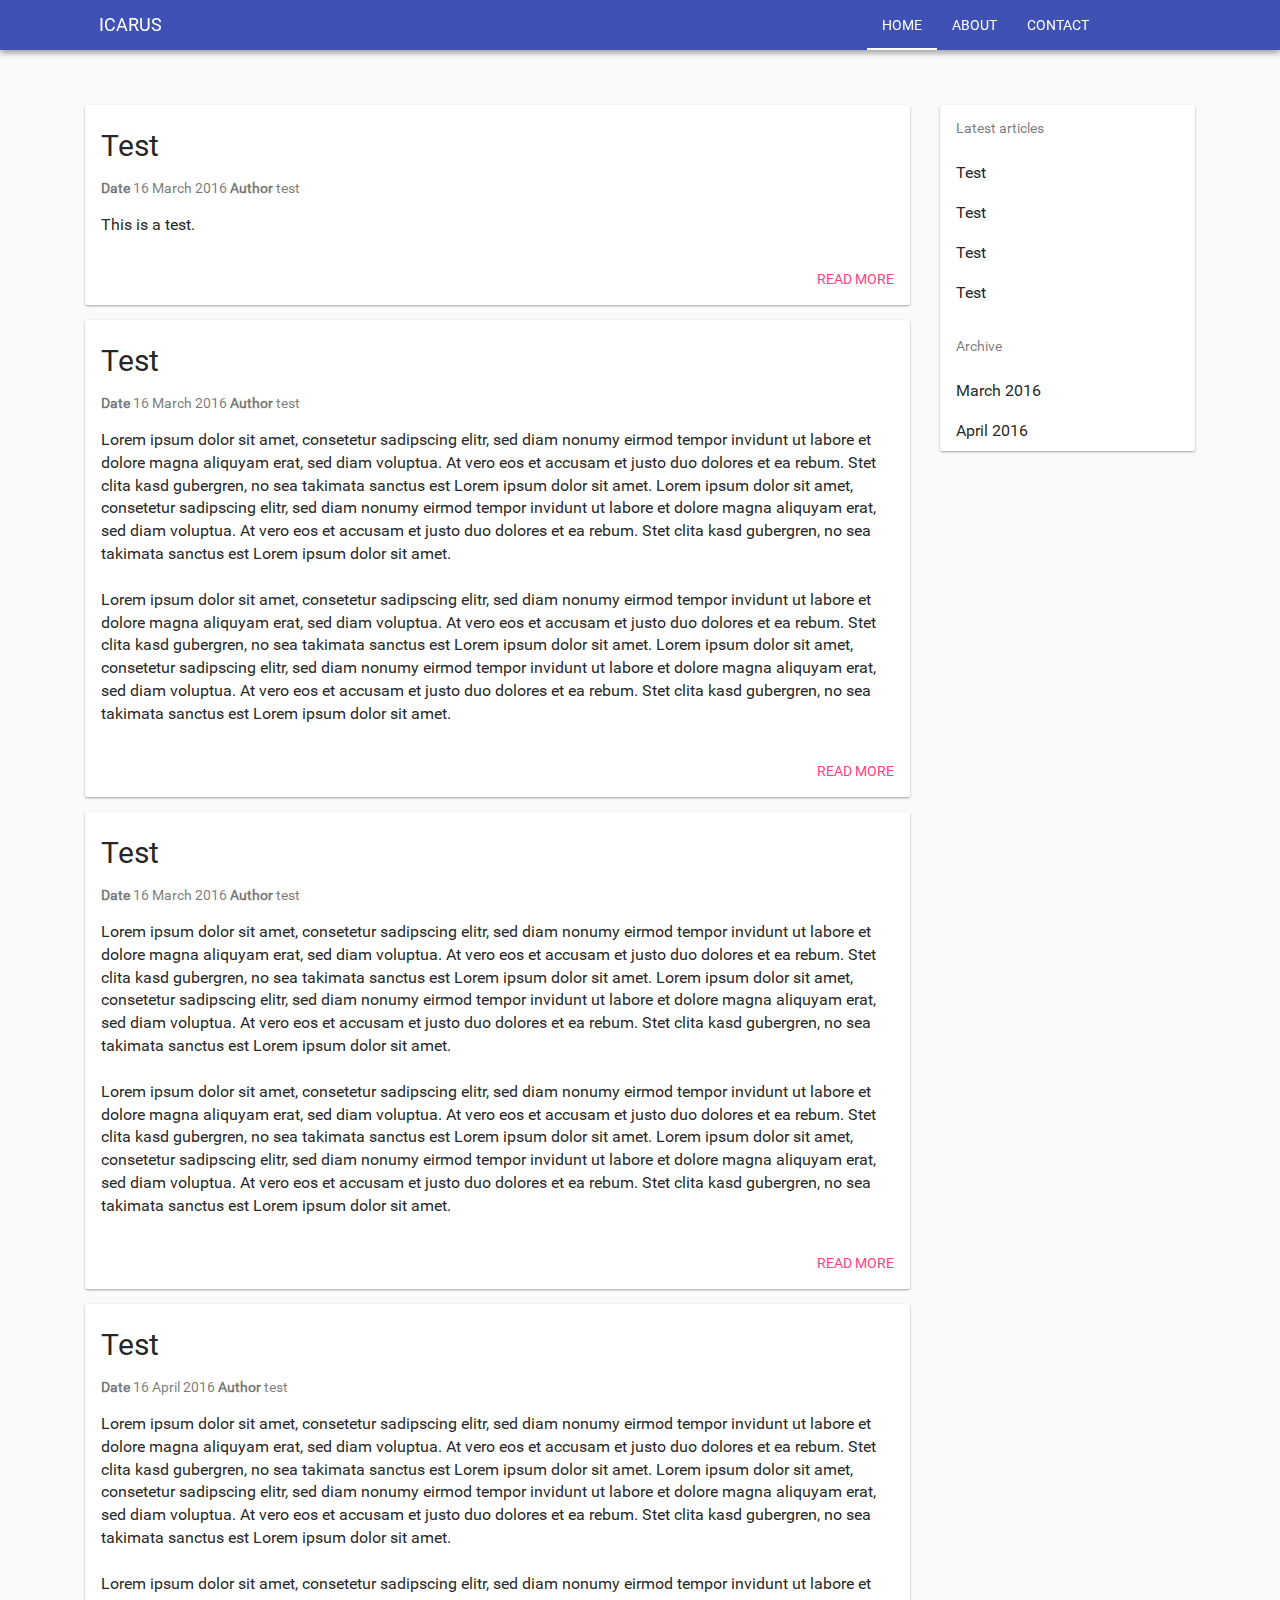
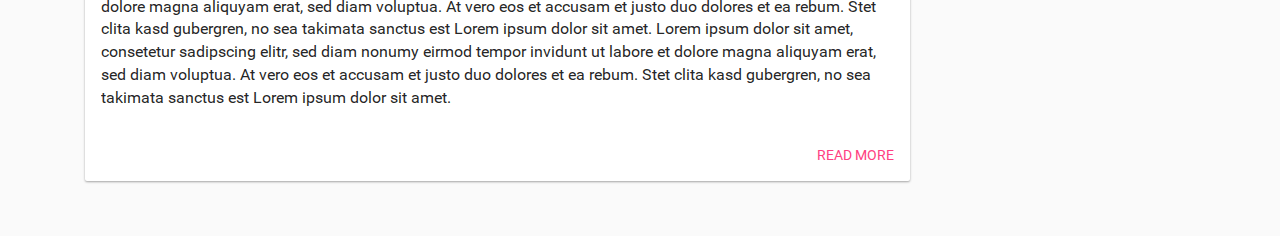
<file: static/index.html>
<!DOCTYPE html>
<html lang="en">
  <head>
    <meta charset="utf-8">
    <meta http-equiv="X-UA-Compatible" content="IE=edge">
    <meta name="viewport" content="width=device-width, initial-scale=1">
    <!-- The above 3 meta tags *must* come first in the head; any other head content must come *after* these tags -->
    <meta name="description" content="">
    <meta name="author" content="">

    <title>ICARUS</title>

    <!-- Bootstrap core CSS -->
    <link href="../bootstrap/css/bootstrap.min.css" rel="stylesheet">

    <!-- Custom styles for this template -->
    <link href="default.css" rel="stylesheet">


    <!-- HTML5 shim and Respond.js for IE8 support of HTML5 elements and media queries -->
    <!--[if lt IE 9]>
      <script src="https://oss.maxcdn.com/html5shiv/3.7.2/html5shiv.min.js"></script>
      <script src="https://oss.maxcdn.com/respond/1.4.2/respond.min.js"></script>
    <![endif]-->
  </head>

  <body>

    <nav class="navbar navbar-inverse navbar-fixed-top">
      <div class="container">
        <div class="navbar-header">
          <button type="button" class="navbar-toggle collapsed" data-toggle="collapse" data-target="#navbar" aria-expanded="false" aria-controls="navbar">
            <span class="sr-only">Toggle navigation</span>
            <span class="icon-bar"></span>
            <span class="icon-bar"></span>
            <span class="icon-bar"></span>
          </button>
          <a class="navbar-brand" href="./index.html">ICARUS</a>
        </div>
        <div id="navbar" class="collapse navbar-collapse">
          <ul class="nav navbar-nav">
            <li class="active"><a href="index.html">HOME</a></li>
            <li><a href="#about">ABOUT</a></li>
            <li><a href="#contact">CONTACT</a></li>
          </ul>
        </div><!--/.nav-collapse -->
      </div>
    </nav>

    <div class="container">

      <div class="starter-template">
        <!-- content here ! -->
        <div class="row">
          <!-- blog posts row -->
          <div class="col-sm-9">
    
            <div class="card">
                <h2><a href="Wed_Mar_16_21_19_48_2016-Test.html" class="card-title">Test</a></h2>
                <div class="blog-info">
                    <b>Date</b> 16 March 2016 <b>Author</b> test
                </div>
                <div class="content">
                    <p>This is a test.</p>
                </div>
                <a href="Wed_Mar_16_21_19_48_2016-Test.html" class="read-more">READ MORE</a>
            </div>
    
            <div class="card">
                <h2><a href="Thu_Mar_17_13_53_11_2016-Test.html" class="card-title">Test</a></h2>
                <div class="blog-info">
                    <b>Date</b> 16 March 2016 <b>Author</b> test
                </div>
                <div class="content">
                    Lorem ipsum dolor sit amet, consetetur sadipscing elitr, sed diam nonumy eirmod tempor invidunt ut labore et dolore magna aliquyam erat, sed diam voluptua. At vero eos et accusam et justo duo dolores et ea rebum. Stet clita kasd gubergren, no sea takimata sanctus est Lorem ipsum dolor sit amet. Lorem ipsum dolor sit amet, consetetur sadipscing elitr, sed diam nonumy eirmod tempor invidunt ut labore et dolore magna aliquyam erat, sed diam voluptua. At vero eos et accusam et justo duo dolores et ea rebum. Stet clita kasd gubergren, no sea takimata sanctus est Lorem ipsum dolor sit amet.<br /><br />Lorem ipsum dolor sit amet, consetetur sadipscing elitr, sed diam nonumy eirmod tempor invidunt ut labore et dolore magna aliquyam erat, sed diam voluptua. At vero eos et accusam et justo duo dolores et ea rebum. Stet clita kasd gubergren, no sea takimata sanctus est Lorem ipsum dolor sit amet. Lorem ipsum dolor sit amet, consetetur sadipscing elitr, sed diam nonumy eirmod tempor invidunt ut labore et dolore magna aliquyam erat, sed diam voluptua. At vero eos et accusam et justo duo dolores et ea rebum. Stet clita kasd gubergren, no sea takimata sanctus est Lorem ipsum dolor sit amet. <br /><br />Lorem ipsum dolor sit amet, consetetur sadipscing elitr, sed diam nonumy eirmod tempor invidunt ut labore et dolore magna aliquyam erat, sed diam voluptua. At vero eos et accusam et justo duo dolores et ea rebum. Stet clita kasd gubergren, no sea takimata sanctus est Lorem ipsum dolor sit amet. Lorem ipsum dolor sit amet, consetetur sadipscing elitr, sed diam nonumy eirmod tempor invidunt ut labore et dolore magna aliquyam erat, sed diam voluptua. At vero eos et accusam et justo duo dolores et ea rebum. Stet clita kasd gubergren, no sea takimata sanctus est Lorem ipsum dolor sit amet.
                </div>
                <a href="Thu_Mar_17_13_53_11_2016-Test.html" class="read-more">READ MORE</a>
            </div>
    
            <div class="card">
                <h2><a href="Thu_Mar_17_13_46_15_2016-Test.html" class="card-title">Test</a></h2>
                <div class="blog-info">
                    <b>Date</b> 16 March 2016 <b>Author</b> test
                </div>
                <div class="content">
                    Lorem ipsum dolor sit amet, consetetur sadipscing elitr, sed diam nonumy eirmod tempor invidunt ut labore et dolore magna aliquyam erat, sed diam voluptua. At vero eos et accusam et justo duo dolores et ea rebum. Stet clita kasd gubergren, no sea takimata sanctus est Lorem ipsum dolor sit amet. Lorem ipsum dolor sit amet, consetetur sadipscing elitr, sed diam nonumy eirmod tempor invidunt ut labore et dolore magna aliquyam erat, sed diam voluptua. At vero eos et accusam et justo duo dolores et ea rebum. Stet clita kasd gubergren, no sea takimata sanctus est Lorem ipsum dolor sit amet.<br /><br />Lorem ipsum dolor sit amet, consetetur sadipscing elitr, sed diam nonumy eirmod tempor invidunt ut labore et dolore magna aliquyam erat, sed diam voluptua. At vero eos et accusam et justo duo dolores et ea rebum. Stet clita kasd gubergren, no sea takimata sanctus est Lorem ipsum dolor sit amet. Lorem ipsum dolor sit amet, consetetur sadipscing elitr, sed diam nonumy eirmod tempor invidunt ut labore et dolore magna aliquyam erat, sed diam voluptua. At vero eos et accusam et justo duo dolores et ea rebum. Stet clita kasd gubergren, no sea takimata sanctus est Lorem ipsum dolor sit amet. <br /><br />Lorem ipsum dolor sit amet, consetetur sadipscing elitr, sed diam nonumy eirmod tempor invidunt ut labore et dolore magna aliquyam erat, sed diam voluptua. At vero eos et accusam et justo duo dolores et ea rebum. Stet clita kasd gubergren, no sea takimata sanctus est Lorem ipsum dolor sit amet. Lorem ipsum dolor sit amet, consetetur sadipscing elitr, sed diam nonumy eirmod tempor invidunt ut labore et dolore magna aliquyam erat, sed diam voluptua. At vero eos et accusam et justo duo dolores et ea rebum. Stet clita kasd gubergren, no sea takimata sanctus est Lorem ipsum dolor sit amet.
                </div>
                <a href="Thu_Mar_17_13_46_15_2016-Test.html" class="read-more">READ MORE</a>
            </div>
    
            <div class="card">
                <h2><a href="Sat_Mar_19_17_33_02_2016-Test.html" class="card-title">Test</a></h2>
                <div class="blog-info">
                    <b>Date</b> 16 April 2016 <b>Author</b> test
                </div>
                <div class="content">
                    Lorem ipsum dolor sit amet, consetetur sadipscing elitr, sed diam nonumy eirmod tempor invidunt ut labore et dolore magna aliquyam erat, sed diam voluptua. At vero eos et accusam et justo duo dolores et ea rebum. Stet clita kasd gubergren, no sea takimata sanctus est Lorem ipsum dolor sit amet. Lorem ipsum dolor sit amet, consetetur sadipscing elitr, sed diam nonumy eirmod tempor invidunt ut labore et dolore magna aliquyam erat, sed diam voluptua. At vero eos et accusam et justo duo dolores et ea rebum. Stet clita kasd gubergren, no sea takimata sanctus est Lorem ipsum dolor sit amet.<br /><br />Lorem ipsum dolor sit amet, consetetur sadipscing elitr, sed diam nonumy eirmod tempor invidunt ut labore et dolore magna aliquyam erat, sed diam voluptua. At vero eos et accusam et justo duo dolores et ea rebum. Stet clita kasd gubergren, no sea takimata sanctus est Lorem ipsum dolor sit amet. Lorem ipsum dolor sit amet, consetetur sadipscing elitr, sed diam nonumy eirmod tempor invidunt ut labore et dolore magna aliquyam erat, sed diam voluptua. At vero eos et accusam et justo duo dolores et ea rebum. Stet clita kasd gubergren, no sea takimata sanctus est Lorem ipsum dolor sit amet. <br /><br />Lorem ipsum dolor sit amet, consetetur sadipscing elitr, sed diam nonumy eirmod tempor invidunt ut labore et dolore magna aliquyam erat, sed diam voluptua. At vero eos et accusam et justo duo dolores et ea rebum. Stet clita kasd gubergren, no sea takimata sanctus est Lorem ipsum dolor sit amet. Lorem ipsum dolor sit amet, consetetur sadipscing elitr, sed diam nonumy eirmod tempor invidunt ut labore et dolore magna aliquyam erat, sed diam voluptua. At vero eos et accusam et justo duo dolores et ea rebum. Stet clita kasd gubergren, no sea takimata sanctus est Lorem ipsum dolor sit amet.
                </div>
                <a href="Sat_Mar_19_17_33_02_2016-Test.html" class="read-more">READ MORE</a>
            </div>

        </div>
          <!-- blog information row -->
          <div class="col-sm-3">
            <div class="card card-sidebar">
              <h4 class="subheader">Latest articles</h4>
              <ul class="sidebar">
                <li><a href="Wed_Mar_16_21_19_48_2016-Test.html">Test</a></li><li><a href="Thu_Mar_17_13_53_11_2016-Test.html">Test</a></li><li><a href="Thu_Mar_17_13_46_15_2016-Test.html">Test</a></li><li><a href="Sat_Mar_19_17_33_02_2016-Test.html">Test</a></li>
              </ul>
              <h4 class="subheader">Archive</h4>
              <ul class="sidebar">
                <li><a href="./archive-March.html">March 2016</a></li><li><a href="./archive-April.html">April 2016</a></li>
              </ul>
            </div>
          </div>

        </div>

      </div>

    </div><!-- /.container -->


    <!--<footer class="footer">
        <div class="copyright">
            © 2016 Daniel Jankowski
        </div>
    </footer>-->

    <!-- Bootstrap core JavaScript
    ================================================== -->
    <!-- Placed at the end of the document so the pages load faster -->
    <script src="https://ajax.googleapis.com/ajax/libs/jquery/1.11.3/jquery.min.js"></script>
    <script>window.jQuery || document.write('<script src="../../assets/js/vendor/jquery.min.js"><\/script>')</script>
    <script src="../bootstrap/js/bootstrap.min.js"></script>
  </body>
</html>
</file>
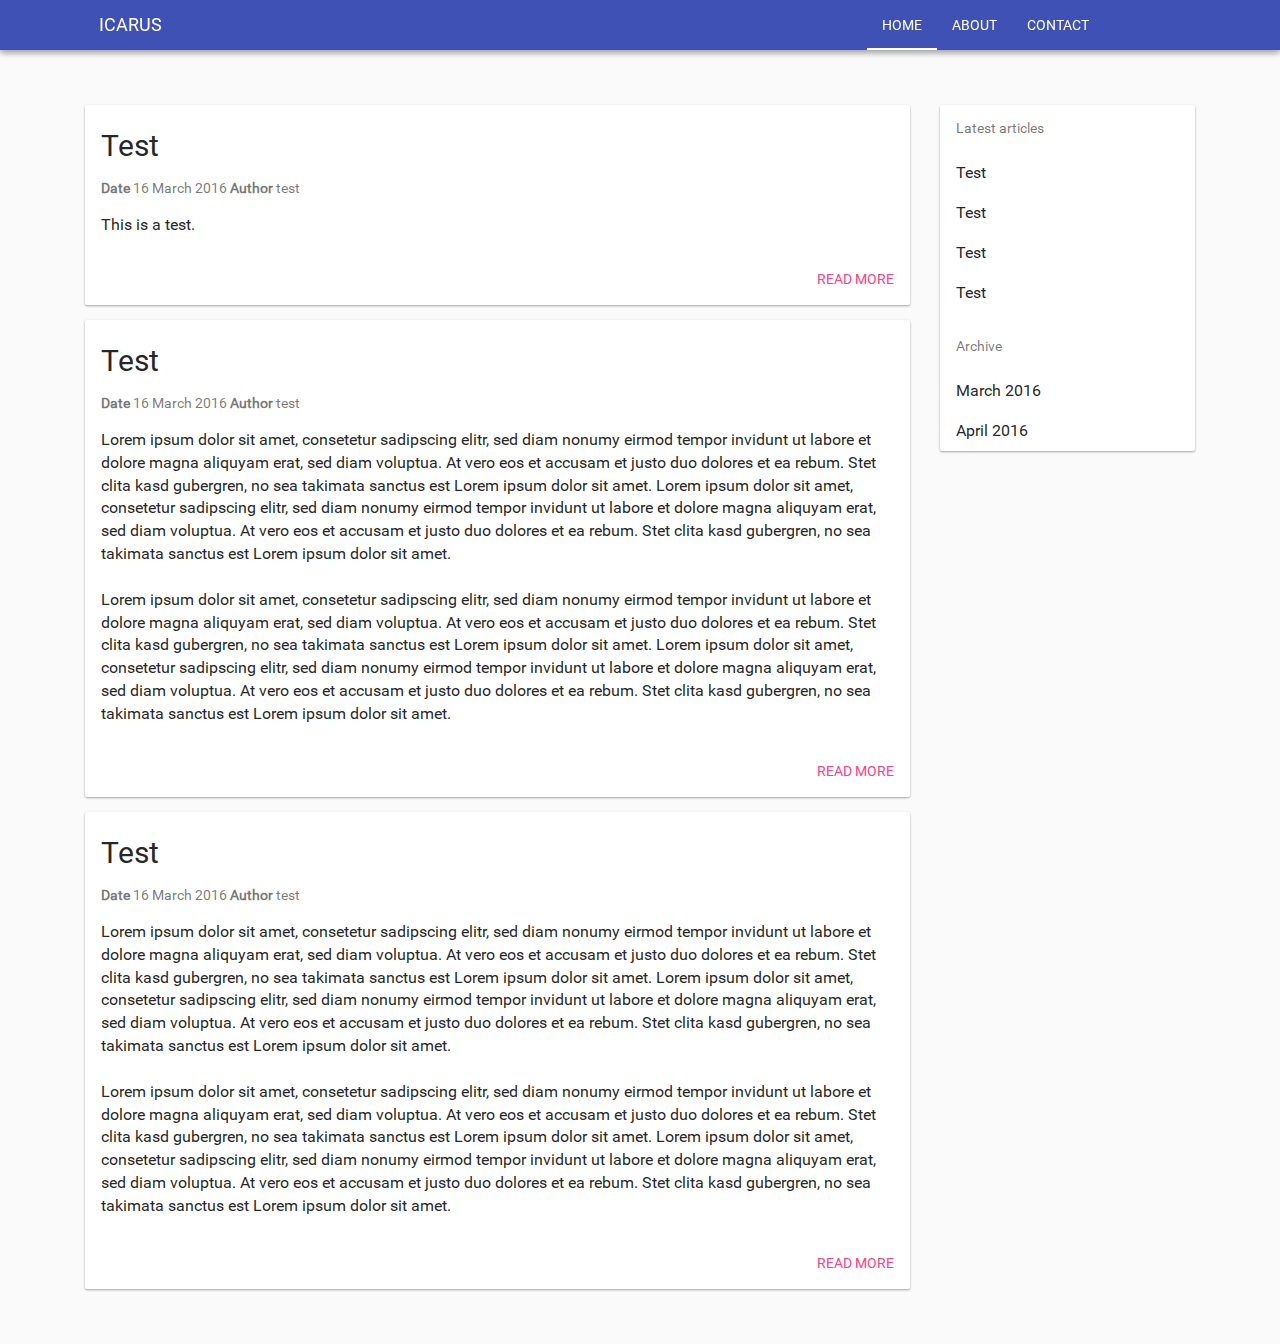
<file: static/archive-March.html>
<!DOCTYPE html>
<html lang="en">
  <head>
    <meta charset="utf-8">
    <meta http-equiv="X-UA-Compatible" content="IE=edge">
    <meta name="viewport" content="width=device-width, initial-scale=1">
    <!-- The above 3 meta tags *must* come first in the head; any other head content must come *after* these tags -->
    <meta name="description" content="">
    <meta name="author" content="">

    <title>ICARUS</title>

    <!-- Bootstrap core CSS -->
    <link href="../bootstrap/css/bootstrap.min.css" rel="stylesheet">

    <!-- Custom styles for this template -->
    <link href="default.css" rel="stylesheet">


    <!-- HTML5 shim and Respond.js for IE8 support of HTML5 elements and media queries -->
    <!--[if lt IE 9]>
      <script src="https://oss.maxcdn.com/html5shiv/3.7.2/html5shiv.min.js"></script>
      <script src="https://oss.maxcdn.com/respond/1.4.2/respond.min.js"></script>
    <![endif]-->
  </head>

  <body>

    <nav class="navbar navbar-inverse navbar-fixed-top">
      <div class="container">
        <div class="navbar-header">
          <button type="button" class="navbar-toggle collapsed" data-toggle="collapse" data-target="#navbar" aria-expanded="false" aria-controls="navbar">
            <span class="sr-only">Toggle navigation</span>
            <span class="icon-bar"></span>
            <span class="icon-bar"></span>
            <span class="icon-bar"></span>
          </button>
          <a class="navbar-brand" href="./index.html">ICARUS</a>
        </div>
        <div id="navbar" class="collapse navbar-collapse">
          <ul class="nav navbar-nav">
            <li class="active"><a href="index.html">HOME</a></li>
            <li><a href="#about">ABOUT</a></li>
            <li><a href="#contact">CONTACT</a></li>
          </ul>
        </div><!--/.nav-collapse -->
      </div>
    </nav>

    <div class="container">

      <div class="starter-template">
        <!-- content here ! -->
        <div class="row">
          <!-- blog posts row -->
          <div class="col-sm-9">
    
            <div class="card">
                <h2><a href="Wed_Mar_16_21_19_48_2016-Test.html" class="card-title">Test</a></h2>
                <div class="blog-info">
                    <b>Date</b> 16 March 2016 <b>Author</b> test
                </div>
                <div class="content">
                    <p>This is a test.</p>
                </div>
                <a href="Wed_Mar_16_21_19_48_2016-Test.html" class="read-more">READ MORE</a>
            </div>
    
            <div class="card">
                <h2><a href="Thu_Mar_17_13_53_11_2016-Test.html" class="card-title">Test</a></h2>
                <div class="blog-info">
                    <b>Date</b> 16 March 2016 <b>Author</b> test
                </div>
                <div class="content">
                    Lorem ipsum dolor sit amet, consetetur sadipscing elitr, sed diam nonumy eirmod tempor invidunt ut labore et dolore magna aliquyam erat, sed diam voluptua. At vero eos et accusam et justo duo dolores et ea rebum. Stet clita kasd gubergren, no sea takimata sanctus est Lorem ipsum dolor sit amet. Lorem ipsum dolor sit amet, consetetur sadipscing elitr, sed diam nonumy eirmod tempor invidunt ut labore et dolore magna aliquyam erat, sed diam voluptua. At vero eos et accusam et justo duo dolores et ea rebum. Stet clita kasd gubergren, no sea takimata sanctus est Lorem ipsum dolor sit amet.<br /><br />Lorem ipsum dolor sit amet, consetetur sadipscing elitr, sed diam nonumy eirmod tempor invidunt ut labore et dolore magna aliquyam erat, sed diam voluptua. At vero eos et accusam et justo duo dolores et ea rebum. Stet clita kasd gubergren, no sea takimata sanctus est Lorem ipsum dolor sit amet. Lorem ipsum dolor sit amet, consetetur sadipscing elitr, sed diam nonumy eirmod tempor invidunt ut labore et dolore magna aliquyam erat, sed diam voluptua. At vero eos et accusam et justo duo dolores et ea rebum. Stet clita kasd gubergren, no sea takimata sanctus est Lorem ipsum dolor sit amet. <br /><br />Lorem ipsum dolor sit amet, consetetur sadipscing elitr, sed diam nonumy eirmod tempor invidunt ut labore et dolore magna aliquyam erat, sed diam voluptua. At vero eos et accusam et justo duo dolores et ea rebum. Stet clita kasd gubergren, no sea takimata sanctus est Lorem ipsum dolor sit amet. Lorem ipsum dolor sit amet, consetetur sadipscing elitr, sed diam nonumy eirmod tempor invidunt ut labore et dolore magna aliquyam erat, sed diam voluptua. At vero eos et accusam et justo duo dolores et ea rebum. Stet clita kasd gubergren, no sea takimata sanctus est Lorem ipsum dolor sit amet.
                </div>
                <a href="Thu_Mar_17_13_53_11_2016-Test.html" class="read-more">READ MORE</a>
            </div>
    
            <div class="card">
                <h2><a href="Thu_Mar_17_13_46_15_2016-Test.html" class="card-title">Test</a></h2>
                <div class="blog-info">
                    <b>Date</b> 16 March 2016 <b>Author</b> test
                </div>
                <div class="content">
                    Lorem ipsum dolor sit amet, consetetur sadipscing elitr, sed diam nonumy eirmod tempor invidunt ut labore et dolore magna aliquyam erat, sed diam voluptua. At vero eos et accusam et justo duo dolores et ea rebum. Stet clita kasd gubergren, no sea takimata sanctus est Lorem ipsum dolor sit amet. Lorem ipsum dolor sit amet, consetetur sadipscing elitr, sed diam nonumy eirmod tempor invidunt ut labore et dolore magna aliquyam erat, sed diam voluptua. At vero eos et accusam et justo duo dolores et ea rebum. Stet clita kasd gubergren, no sea takimata sanctus est Lorem ipsum dolor sit amet.<br /><br />Lorem ipsum dolor sit amet, consetetur sadipscing elitr, sed diam nonumy eirmod tempor invidunt ut labore et dolore magna aliquyam erat, sed diam voluptua. At vero eos et accusam et justo duo dolores et ea rebum. Stet clita kasd gubergren, no sea takimata sanctus est Lorem ipsum dolor sit amet. Lorem ipsum dolor sit amet, consetetur sadipscing elitr, sed diam nonumy eirmod tempor invidunt ut labore et dolore magna aliquyam erat, sed diam voluptua. At vero eos et accusam et justo duo dolores et ea rebum. Stet clita kasd gubergren, no sea takimata sanctus est Lorem ipsum dolor sit amet. <br /><br />Lorem ipsum dolor sit amet, consetetur sadipscing elitr, sed diam nonumy eirmod tempor invidunt ut labore et dolore magna aliquyam erat, sed diam voluptua. At vero eos et accusam et justo duo dolores et ea rebum. Stet clita kasd gubergren, no sea takimata sanctus est Lorem ipsum dolor sit amet. Lorem ipsum dolor sit amet, consetetur sadipscing elitr, sed diam nonumy eirmod tempor invidunt ut labore et dolore magna aliquyam erat, sed diam voluptua. At vero eos et accusam et justo duo dolores et ea rebum. Stet clita kasd gubergren, no sea takimata sanctus est Lorem ipsum dolor sit amet.
                </div>
                <a href="Thu_Mar_17_13_46_15_2016-Test.html" class="read-more">READ MORE</a>
            </div>

        </div>
          <!-- blog information row -->
          <div class="col-sm-3">
            <div class="card card-sidebar">
              <h4 class="subheader">Latest articles</h4>
              <ul class="sidebar">
                <li><a href="Wed_Mar_16_21_19_48_2016-Test.html">Test</a></li><li><a href="Thu_Mar_17_13_53_11_2016-Test.html">Test</a></li><li><a href="Thu_Mar_17_13_46_15_2016-Test.html">Test</a></li><li><a href="Sat_Mar_19_17_33_02_2016-Test.html">Test</a></li>
              </ul>
              <h4 class="subheader">Archive</h4>
              <ul class="sidebar">
                <li><a href="./archive-March.html">March 2016</a></li><li><a href="./archive-April.html">April 2016</a></li>
              </ul>
            </div>
          </div>

        </div>

      </div>

    </div><!-- /.container -->


    <!--<footer class="footer">
        <div class="copyright">
            © 2016 Daniel Jankowski
        </div>
    </footer>-->

    <!-- Bootstrap core JavaScript
    ================================================== -->
    <!-- Placed at the end of the document so the pages load faster -->
    <script src="https://ajax.googleapis.com/ajax/libs/jquery/1.11.3/jquery.min.js"></script>
    <script>window.jQuery || document.write('<script src="../../assets/js/vendor/jquery.min.js"><\/script>')</script>
    <script src="../bootstrap/js/bootstrap.min.js"></script>
  </body>
</html>
</file>
<file: static/default.css>
:root {
  --main-color-500: #3F51B5;
  --main-color-700: #303F9F;
  --main-accent-color-500: #FF4081;
  --main-accent-color-700: #F50057;
}

@font-face {
  font-family: Roboto;
  font-style: normal;
  src: url("../fonts/Roboto-Regular.ttf");
}

html {
  min-height: 100%;
  height: auto;
}

body {
  padding-top: 50px;
  background-color: #FAFAFA;
  font-family: Roboto;
  color: rgba(0,0,0,0.87);
  height: auto;
}

.blog-info {
  color: rgba(0,0,0,0.54);
  font-size: 14px;
  padding-top: 16px;
  padding-bottom: 16px;
}

.navbar-toggle {
  border: none;
}

.navbar-toggle:hover, .navbar-toggle:active, .navbar-toggle:focus {
  background-color: var(--main-color-700)!important;
}

.card {
  background-color: #fff;
  box-shadow: 0 1px 3px rgba(0,0,0,0.12), 0 1px 2px rgba(0,0,0,0.24);
  text-align: left;
  padding-left: 16px;
  padding-right: 8px;
  padding-top: 24px;
  padding-bottom: 8px;
  margin-top: 15px;
  margin-bottom: 15px;
  box-sizing: border-box;
  display: block;
  border-radius: 2px;
}

.card h2 {
  margin: 0px;
}

.card p {
  margin: 0px;
}

.card-title {
  color: rgba(0,0,0,0.87);
}

.card-title:hover, .card-title:active, .card-title:focus {
  color: rgba(0,0,0,0.54);
  text-decoration: none;
}

.card-article {
  background-color: #fff;
  box-shadow: 0 1px 3px rgba(0,0,0,0.12), 0 1px 2px rgba(0,0,0,0.24);
  text-align: left;
  padding-left: 15px;
  padding-right: 8px;
  padding-top: 15px;
  padding-bottom: 8px;
  margin-top: 15px;
  margin-bottom: 15px;
  box-sizing: border-box;
  display: block;
  border-radius: 2px;
}

.card-article h2 {
  margin: 0px;
}

.card-article p {
  margin: 0px;
}

.read-more {
  float:right;
  padding-right: 5px;
  bottom: 5px;
  color: var(--main-accent-color-500);
  height: 36px;
  padding-top: 8px;
  padding-bottom: 8px;
  padding-left: 8px;
  padding-right: 8px;
  margin-top: 8px;
}

.read-more:hover {
  text-decoration: none;
  float:right;
  padding-right: 5px;
  bottom: 5px;
  height: 36px;
  background-color: rgba(0,0,0,0.13);
  color: var(--main-accent-color-700);
  padding-top: 8px;
  padding-bottom: 8px;
  padding-left: 8px;
  padding-right: 8px;
  margin-top: 8px;
}

.content {
  font-size: 16px;
  padding-right: 8px;
  margin-bottom: 16px;
  max-height: 300px;
  overflow: hidden;
}

.content-article {
  font-size: 16px;
  padding-right: 8px;
  margin-bottom: 16px;
  overflow: hidden;
}

.card::after {
  content: '';
  display: block;
  clear: both;
}

.navbar-nav {
  float:right;
  padding-right: 15px;
  margin-right: 8%;;
}

.navbar {
  background-color: var(--main-color-500);
  /*border-color: var(--main-color-700);*/
  border: 0px;
  box-shadow: 0 3px 6px rgba(0,0,0,0.16), 0 3px 6px rgba(0,0,0,0.23);
}

.navbar-collapse {
  border: none;
}

.navbar-brand {
  color: #fff !important;
  margin-left: 15%!important;
}

.navbar li a {
  color: #FFF !important;
}

.nav .active a {
  background-color: var(--main-color-500) !important;
  box-shadow: inset 0px -2px 0px 0px rgba(255,255,255,1);
}

.subheader {
  margin: 0px;
  height: 48px;
  padding-top: 16px;
  padding-bottom: 16px;
  padding-left: 16px;
  font-size: 14px;
  color: rgba(0,0,0,0.54);
}

.sidebar {
  list-style-type: none;
  padding: 0px;
}

.card-sidebar {
  padding-top: 0px;
  padding-bottom: 0px;
  padding-left: 0px;
  padding-right: 0px;
}

.sidebar li {
  height: 40px;
  padding-top: 8px;
  padding-bottom: 8px;
  padding-left: 16px;
  padding-right: 16px;
}

.sidebar li:hover {
  height: 40px;
  padding-top: 8px;
  padding-bottom: 8px;
  padding-left: 16px;
  padding-right: 16px;
  background-color: rgba(0,0,0,0.15);
}

.sidebar li:active {
  height: 40px;
  padding-top: 8px;
  padding-bottom: 8px;
  padding-left: 16px;
  padding-right: 16px;
  background-color: rgba(0,0,0,0.15);
}

.sidebar a {
  list-style-type: none;
  height: 100%;
  line-height: 100%;
  white-space: nowrap;
  font-size: 16px;
  color: rgba(0,0,0,0.87);
  margin: auto;
  display: flex;
  justify-content: center;
  flex-direction: column;
}

.sidebar a:hover {
  list-style-type: none;
  color: #555;
  text-decoration: none;
}

.starter-template {
  padding: 40px 15px;
  text-align: center;
}

.footer {
  position: absolute;
  bottom: 0;
  width: 100%;
  /* Set the fixed height of the footer here */
  height: 20px;
  background-color: var(--main-color-500);
}

.copyright {
  color: #fff;
  padding-left: 15%;
}
</file>
